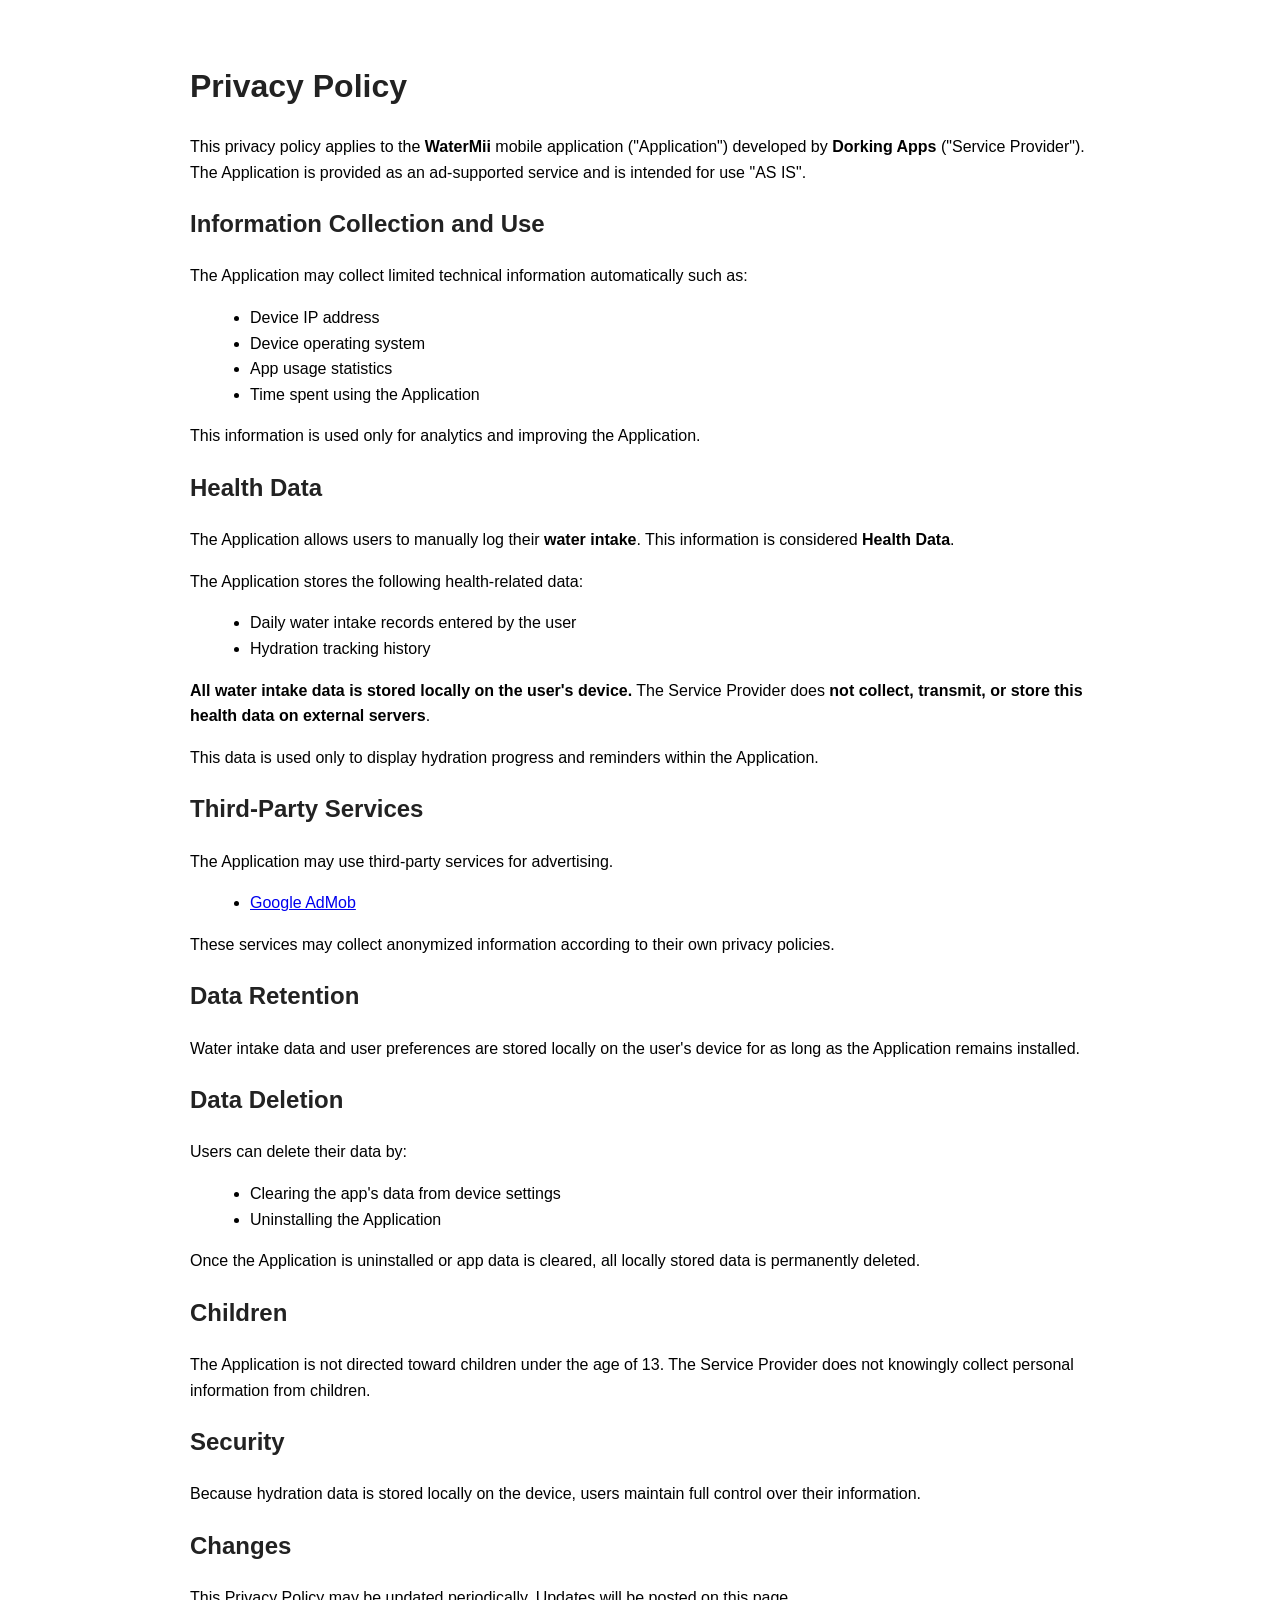
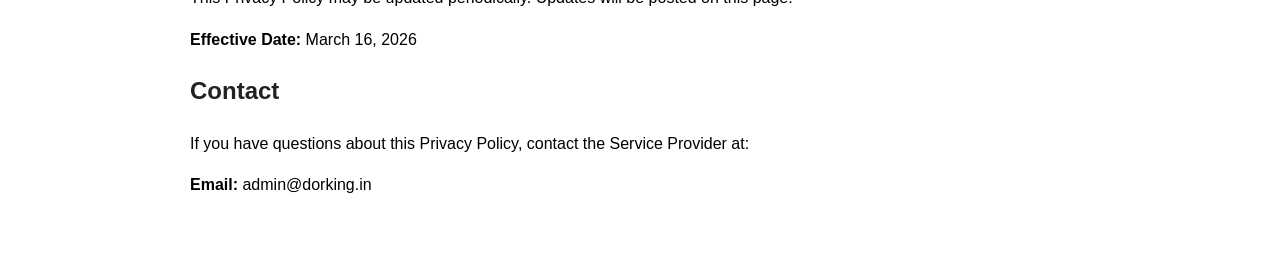
<file: watermii-privacy-policy.html>
<!DOCTYPE html>
<html lang="en">
<head>
<meta charset="UTF-8">
<meta name="viewport" content="width=device-width, initial-scale=1.0">
<title>Privacy Policy - WaterMii</title>

<style>
body{
font-family: Arial, sans-serif;
max-width:900px;
margin:auto;
padding:40px 20px;
line-height:1.6;
}
h1,h2{
color:#222;
}
ul{
margin-left:20px;
}
</style>

</head>

<body>

<h1>Privacy Policy</h1>

<p>
This privacy policy applies to the <strong>WaterMii</strong> mobile application ("Application")
developed by <strong>Dorking Apps</strong> ("Service Provider").
The Application is provided as an ad-supported service and is intended for use "AS IS".
</p>

<h2>Information Collection and Use</h2>

<p>The Application may collect limited technical information automatically such as:</p>

<ul>
<li>Device IP address</li>
<li>Device operating system</li>
<li>App usage statistics</li>
<li>Time spent using the Application</li>
</ul>

<p>This information is used only for analytics and improving the Application.</p>

<h2>Health Data</h2>

<p>
The Application allows users to manually log their <strong>water intake</strong>.
This information is considered <strong>Health Data</strong>.
</p>

<p>The Application stores the following health-related data:</p>

<ul>
<li>Daily water intake records entered by the user</li>
<li>Hydration tracking history</li>
</ul>

<p>
<strong>All water intake data is stored locally on the user's device.</strong>
The Service Provider does <strong>not collect, transmit, or store this health data on external servers</strong>.
</p>

<p>
This data is used only to display hydration progress and reminders within the Application.
</p>

<h2>Third-Party Services</h2>

<p>
The Application may use third-party services for advertising.
</p>

<ul>
<li><a href="https://policies.google.com/privacy" target="_blank">Google AdMob</a></li>
</ul>

<p>
These services may collect anonymized information according to their own privacy policies.
</p>

<h2>Data Retention</h2>

<p>
Water intake data and user preferences are stored locally on the user's device
for as long as the Application remains installed.
</p>

<h2>Data Deletion</h2>

<p>
Users can delete their data by:
</p>

<ul>
<li>Clearing the app's data from device settings</li>
<li>Uninstalling the Application</li>
</ul>

<p>
Once the Application is uninstalled or app data is cleared, all locally stored data is permanently deleted.
</p>

<h2>Children</h2>

<p>
The Application is not directed toward children under the age of 13.
The Service Provider does not knowingly collect personal information from children.
</p>

<h2>Security</h2>

<p>
Because hydration data is stored locally on the device,
users maintain full control over their information.
</p>

<h2>Changes</h2>

<p>
This Privacy Policy may be updated periodically.
Updates will be posted on this page.
</p>

<p><strong>Effective Date:</strong> March 16, 2026</p>

<h2>Contact</h2>

<p>
If you have questions about this Privacy Policy,
contact the Service Provider at:
</p>

<p><strong>Email:</strong> admin@dorking.in</p>

</body>
</html>
</file>
